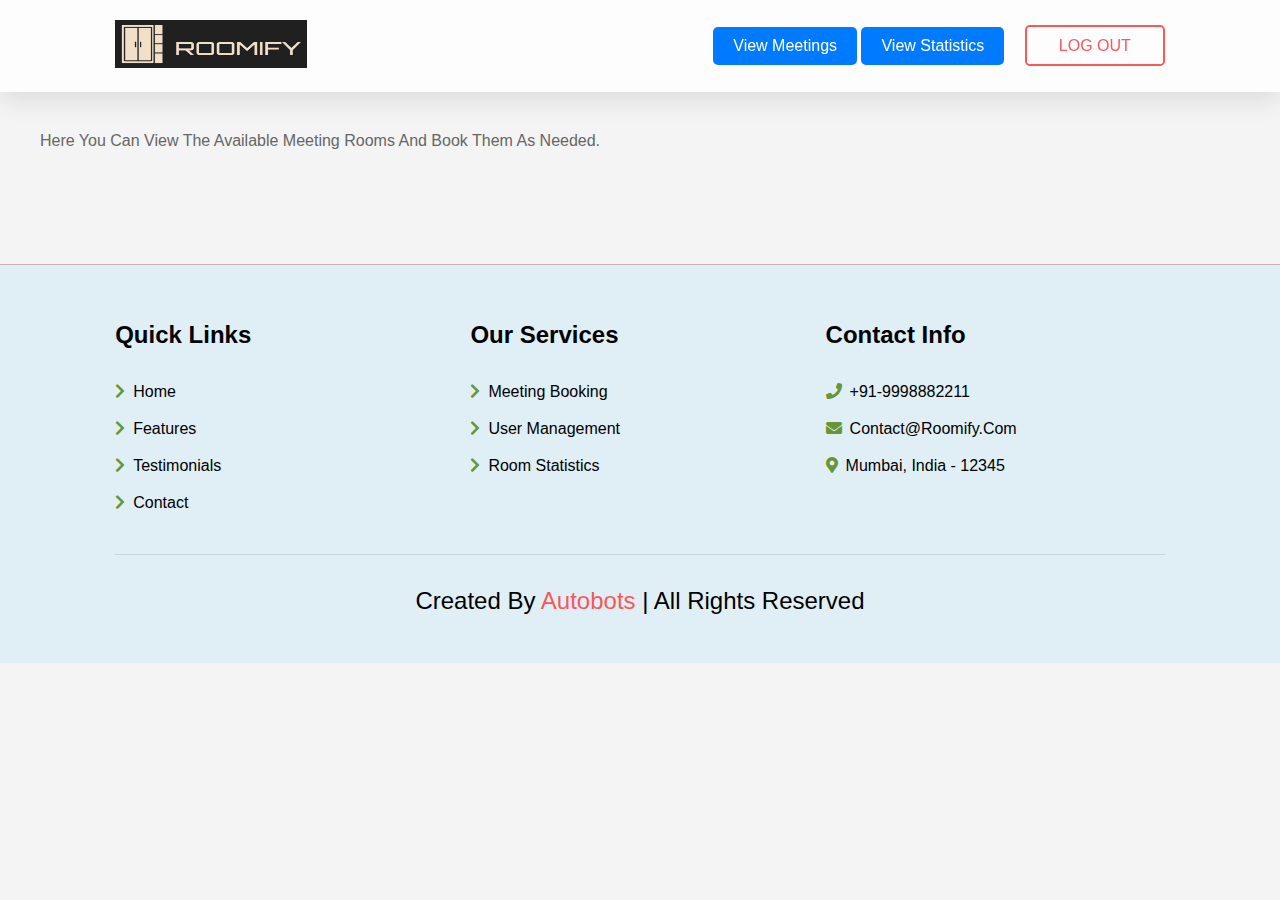
<file: application/FrontEnd/ManagerPage/index.html>
<!DOCTYPE html>
<html lang="en">

<head>
    <meta charset="UTF-8">
    <meta name="viewport" content="width=device-width, initial-scale=1.0">
    <title>Manager Dashboard</title>
    <link rel="stylesheet" href="styles.css">
    <link rel="stylesheet" href="https://cdnjs.cloudflare.com/ajax/libs/font-awesome/5.15.4/css/all.min.css">
</head>

<body>
    <header class="header">
        <div class="logo" onclick="goToHome()">
            <img src="/application//FrontEnd/Logo.png" alt="logo-bookmark">
        </div>

        <nav class="navbar">
            <button id="view-meetings-btn">View Meetings</button>
            <button id="view-stats-btn">View Statistics</button>
            <a href="#" class="btn" onclick="logoutHandler()">Log out</a>
        </nav>
        <div class="fas fa-bars" id="menu-btn"></div>
    </header>
    <div class="container">
        <h1 class="name"></h1>
        <p>Here you can view the available meeting rooms and book them as needed.</p>
        <!-- <div class="manager-header">
            <button id="view-meetings-btn">View Meetings</button>
        </div> -->
        <div id="roomsContainer" class="rooms-grid"></div>
    </div>

    <!-- footer section starts  -->

    <section class="footer" id="footer">
        <div class="box-container">
            <div class="box">
                <h3>quick links</h3>
                <a href="#"><i class="fas fa-chevron-right"></i>home</a>
                <a href="#"><i class="fas fa-chevron-right"></i>features</a>
                <a href="#"><i class="fas fa-chevron-right"></i>Testimonials</a>
                <a href="#"><i class="fas fa-chevron-right"></i>contact</a>
            </div>


            <div class="box">
                <h3>our services</h3>
                <a href="#"><i class="fas fa-chevron-right"></i>Meeting Booking</a>
                <a href="#"><i class="fas fa-chevron-right"></i>User Management</a>
                <a href="#"><i class="fas fa-chevron-right"></i>Room Statistics</a>
            </div>

            <div class="box">
                <h3>contact info</h3>
                <a href="#"><i class="fas fa-phone"></i>+91-9998882211</a>
                <a href="#"><i class="fas fa-envelope"></i>contact@roomify.com</a>
                <a href="#"><i class="fas fa-map-marker-alt"></i>Mumbai, india - 12345</a>
            </div>

            <!-- <div class="box">
                <h3>follow us</h3>
                <a href="#"><i class="fab fa-facebook-f"></i>facebook</a>
                <a href="#"><i class="fab fa-twitter"></i>facebook</a>
                <a href="#"><i class="fab fa-instagram"></i>instagram</a>
                <a href="#"><i class="fab fa-linkedin"></i>linkedin</a>
                <a href="#"><i class="fab fa-pinterest"></i>pinterest</a>
            </div> -->
        </div>


        <div class="credit">created by
            <span>Autobots</span>
                |
                all rights reserved</a>
        </div>
    </section>

    <!-- footer section ends -->
    <script src="script.js"></script>
</body>

</html>
</file>
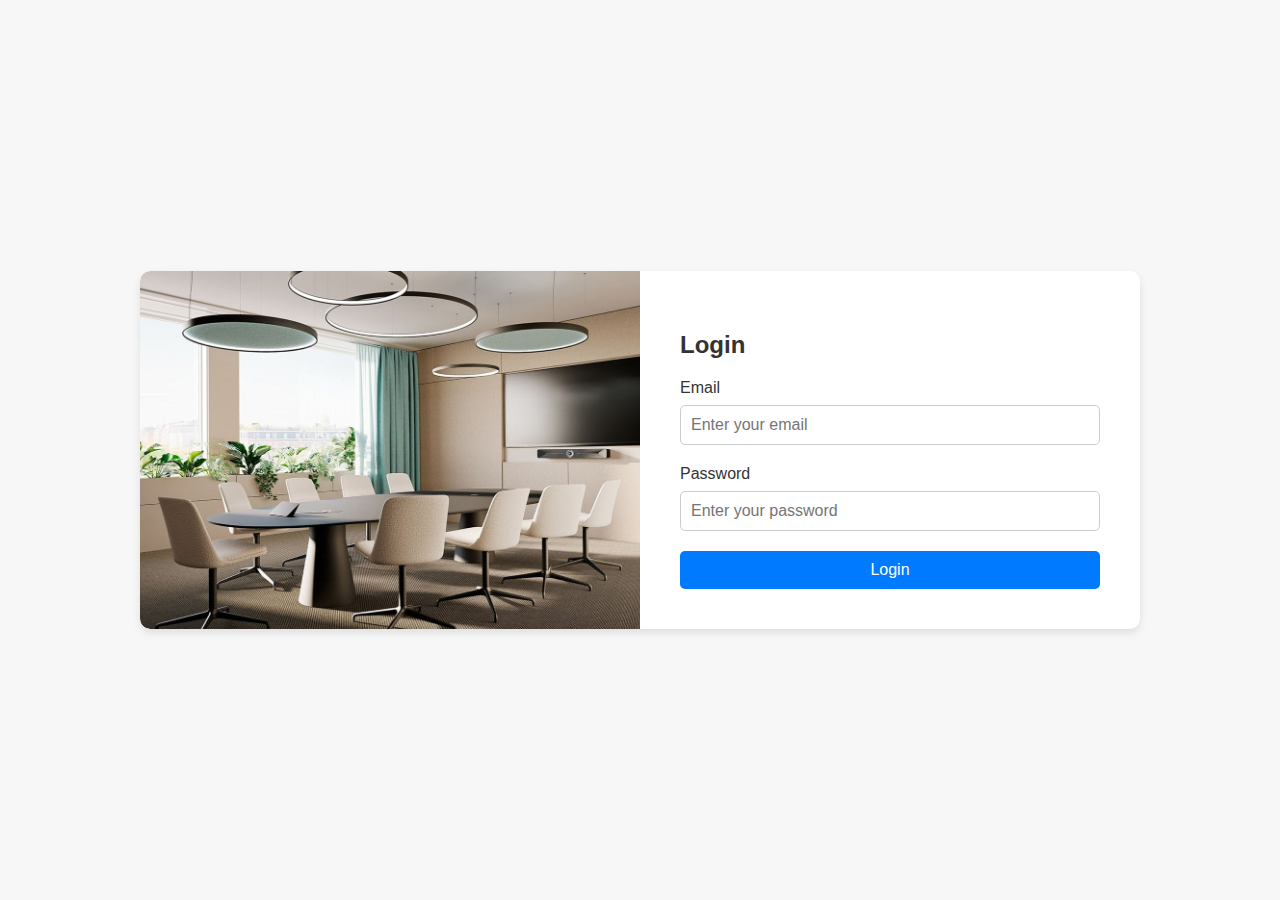
<file: application/FrontEnd/Loginpage/login.html>
<!DOCTYPE html>
<html lang="en">

<head>
    <meta charset="UTF-8">
    <meta name="viewport" content="width=device-width, initial-scale=1.0">
    <link rel="stylesheet" href="css/style.css">
    <title>Login | Meeting Room</title>
    <script>const loggedInUser = JSON.parse(localStorage.getItem("loggedInUser"));
        if (loggedInUser) {
            const role = loggedInUser.role;
            if (role === "ADMIN") {
                window.location.href = "/application/FrontEnd/AdminPage/admin.html";
            } else if (role === "MANAGER") {
                window.location.href = "/application/FrontEnd/ManagerPage/index.html";
            } else {
                window.location.href = "/application/FrontEnd/MemberPage/member.html";
            }
        }</script>
</head>

<body>

    <div class="login-container">
        <div class="login-box">
            <div class="login-image">
                <!-- Add your image source here -->
                <img src="image.jpg" alt="Login Image">
            </div>
            <div class="login-form">
                <h2>Login</h2>
                <form id="loginForm">
                    <div class="form-group">
                        <label for="email">Email</label>
                        <input type="email" id="email" placeholder="Enter your email" required>
                    </div>
                    <div class="form-group">
                        <label for="password">Password</label>
                        <input type="password" id="password" placeholder="Enter your password" required>
                    </div>
                    <button type="submit">Login</button>
                </form>
            </div>
        </div>
    </div>
    <script src="login.js"></script>

</body>

</html>
</file>
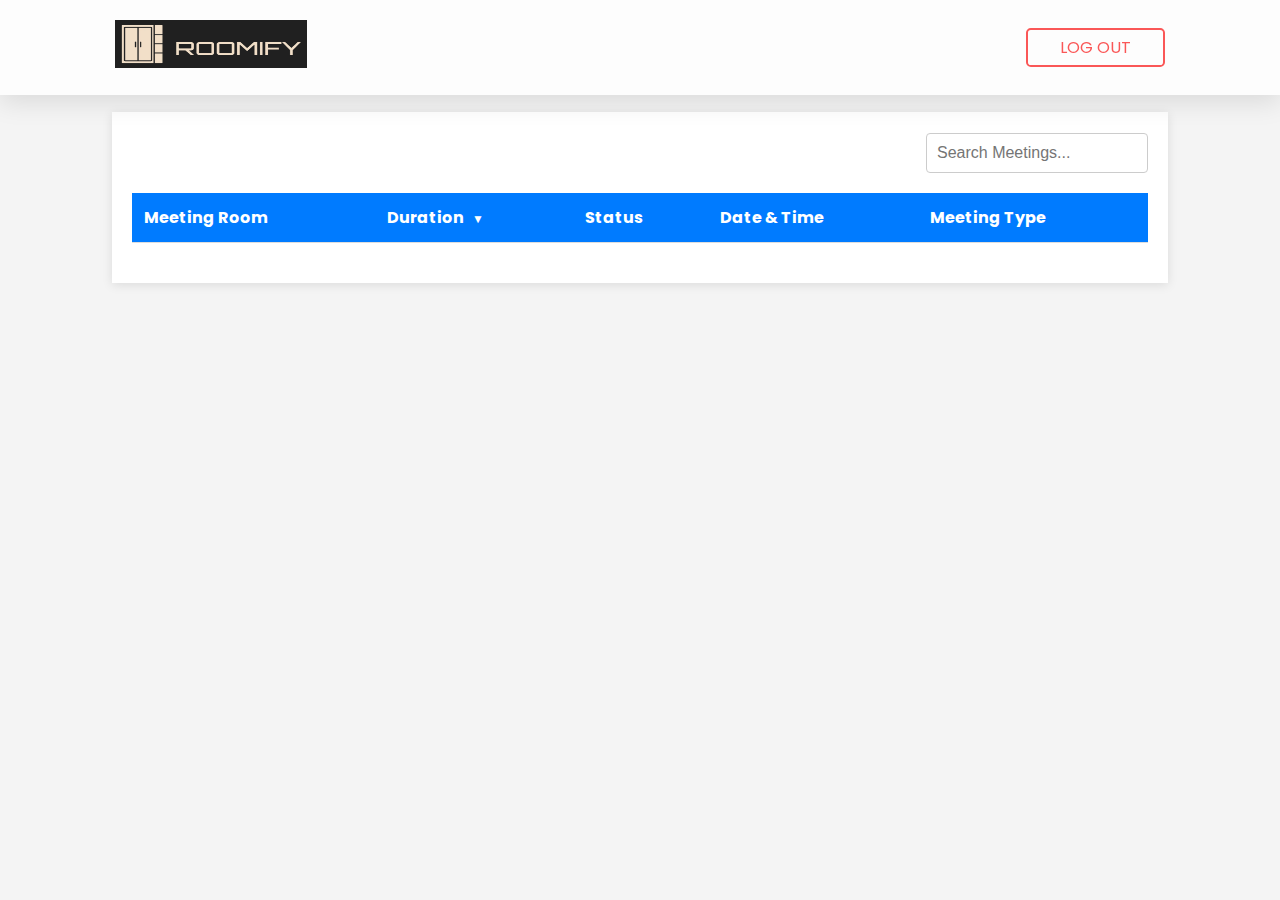
<file: application/FrontEnd/MemberPage/member.html>
<!DOCTYPE html>
<html lang="en">

<!-- filter the meetings for managers and also allow filtering based on fields. -->

<head>
    <meta charset="UTF-8">
    <meta name="viewport" content="width=device-width, initial-scale=1.0">
    <title>Meetings</title>
    <link rel="stylesheet" href="member.css">
    <link rel="stylesheet" href="https://cdnjs.cloudflare.com/ajax/libs/font-awesome/5.15.4/css/all.min.css">
</head>

<body>
    <header class="header">
        <div class="logo" onclick="goToHome()">
            <img src="/application//FrontEnd/Logo.png" alt="logo-bookmark">
        </div>

        <nav class="navbar">
            <!-- <button id="view-meetings-btn">Dashboard</button> -->
            <a href="#" class="btn" onclick="logoutHandler()">Log out</a>
        </nav>
        <div class="fas fa-bars" id="menu-btn"></div>
    </header>
    <div class="container">
        <!-- Back to Manager Page Button -->
        <!-- <button id="backToManager" class="back-button">Back to Manager Page</button> -->
        <div class="meetings-header">
            <h1 class="memberName"></h1>
            <input type="text" id="searchBar" placeholder="Search meetings...">
        </div>
        <table id="meetings-table">
            <thead>
                <tr>
                    <th>Meeting Room</th>
                    <!-- <th>Duration</th> -->
                    <th id="durationHeader">Duration <span id="sortIcon">▼</span></th>
                    <th>Status</th>
                    <th>Date & Time</th>
                    <th>Meeting Type</th>
                </tr>
            </thead>
            <tbody class="tablebody">
                <!-- Rows will be dynamically populated here -->
            </tbody>
        </table>
    </div>

    <!-- Modal Structure -->
    <div id="meeting-modal" class="modal">
        <div class="modal-content">
            <span class="close-btn">&times;</span>
            <h2>Meeting Details</h2>
            <div id="modal-body">
                <!-- Meeting details will be populated here -->
            </div>
        </div>
    </div>

    <script src="member.js"></script>
</body>

</html>
</file>
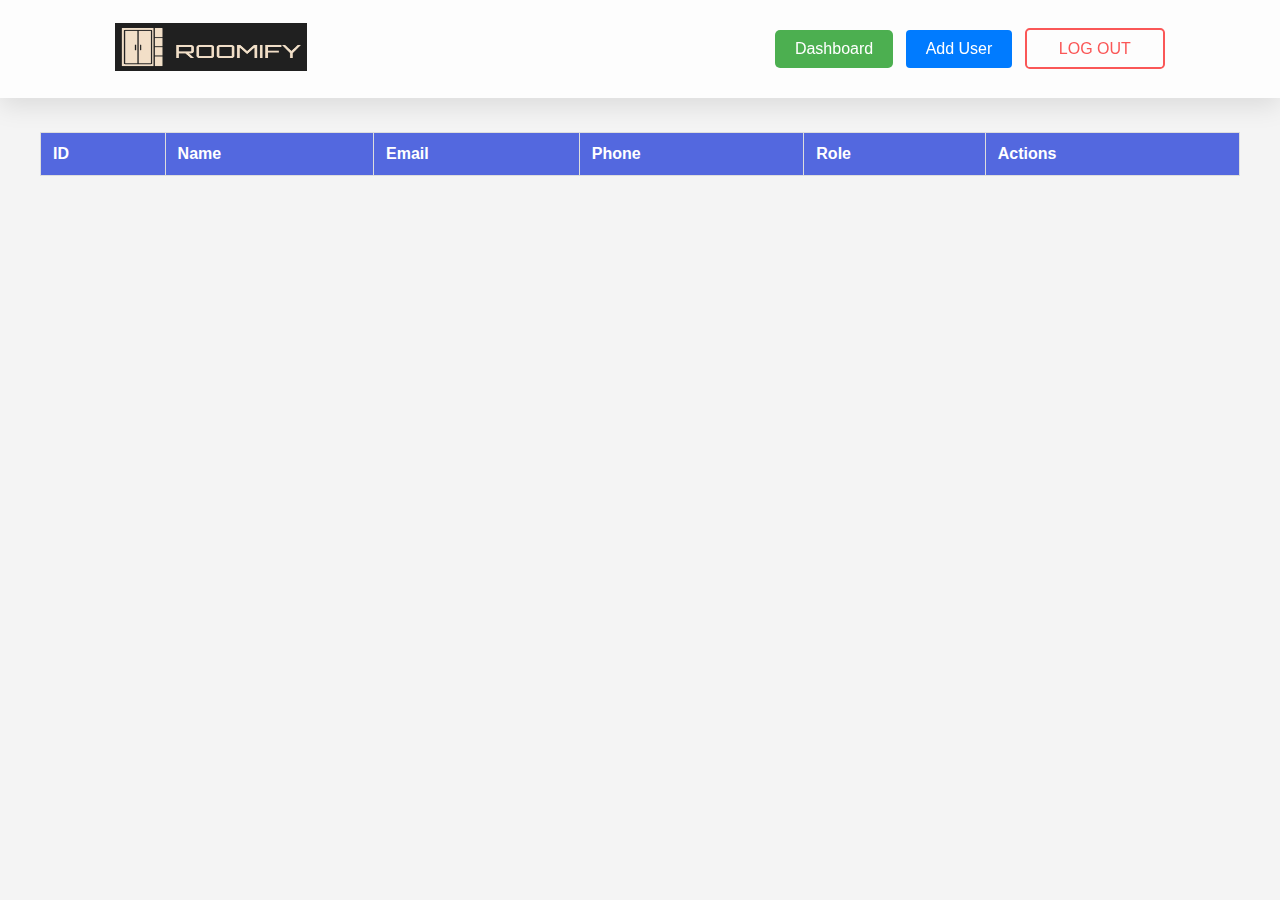
<file: application/FrontEnd/AdminPage/ManageUsers/manageusers.html>
<!DOCTYPE html>
<html lang="en">

<head>
    <meta charset="UTF-8">
    <meta name="viewport" content="width=device-width, initial-scale=1.0">
    <title>Manage Users</title>
    <link rel="stylesheet" href="https://cdnjs.cloudflare.com/ajax/libs/font-awesome/5.15.4/css/all.min.css">
    <link rel="stylesheet" href="manage-users.css">
</head>

<body>
    <header class="header">
        <div class="logo" onclick="goToHome()">
            <img src="/application//FrontEnd/Logo.png" alt="logo-bookmark">
        </div>

        <nav class="navbar">
            <button id="dashboard-btn" class="dashboardButton">Dashboard</button>
            <button id="addUserBtn">Add User</button>
            <a href="#" class="btn" onclick="logoutHandler()">Log out</a>
        </nav>
        <div class="fas fa-bars" id="menu-btn"></div>
    </header>
    <!-- <header>
        <h1>Manage Users</h1>
        <button id="addUserBtn">Add User</button>
    </header> -->
    <div class="container">
        <table id="usersTable">
            <thead>
                <tr>
                    <th>ID</th>
                    <th>Name</th>
                    <th>Email</th>
                    <th>Phone</th>
                    <th>Role</th>
                    <th>Actions</th>
                </tr>
            </thead>
            <tbody>
                <!-- User rows will be populated here -->
            </tbody>
        </table>
    </div>

    <!-- User Modal -->
    <div id="userModal" class="modal">
        <div class="modal-content">
            <span class="close">&times;</span>
            <h2 id="modalTitle">Add User</h2>
            <form id="userForm">
                <label for="id">ID:</label>
                <input type="number" id="id" name="id" required>

                <label for="name">Name:</label>
                <input type="text" id="name" name="name" required>

                <label for="email">Email:</label>
                <input type="email" id="email" name="email" required>

                <label for="phone">Phone:</label>
                <input type="text" id="phone" name="phone" required>

                <label for="password">Password:</label>
                <input type="text" id="password" name="password" required>

                <label>Role:</label>
                <div class="roleWrapper">
                    <div class="optionWrapper"><input type="radio" id="manager" name="role" value="MANAGER">
                        <label for="manager">Manager</label>
                    </div>
                    <div class="optionWrapper"><input type="radio" id="member" name="role" value="MEMBER">
                        <label for="member">Member</label>
                    </div>
                </div>



                <button type="submit" id="saveUserBtn">Save</button>
            </form>
        </div>
    </div>

    <script src="manage-users.js"></script>
</body>

</html>
</file>
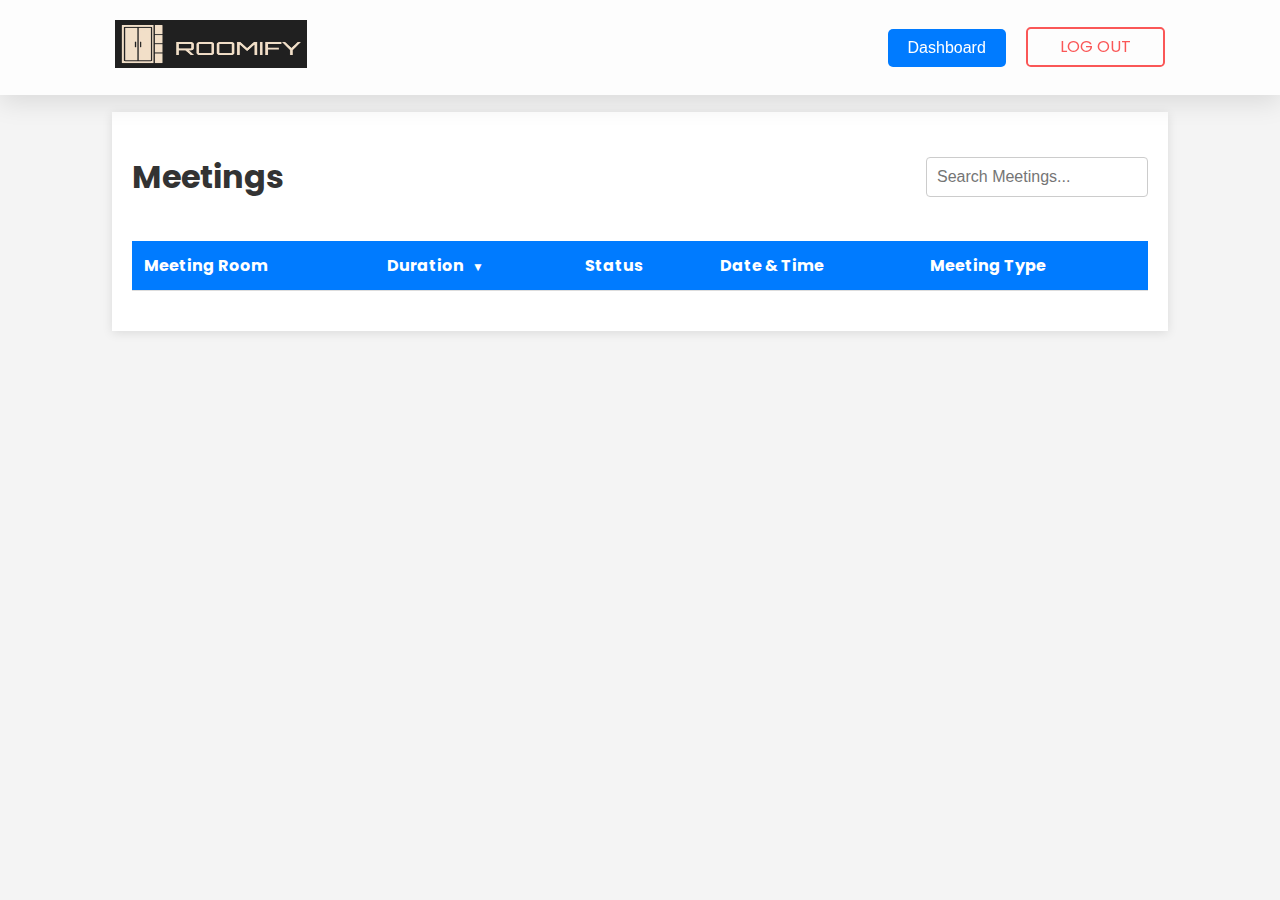
<file: application/FrontEnd/ManagerPage/Meetings/meetings.html>
<!DOCTYPE html>
<html lang="en">

<!-- filter the meetings for managers and also allow filtering based on fields. -->

<head>
    <meta charset="UTF-8">
    <meta name="viewport" content="width=device-width, initial-scale=1.0">
    <title>Meetings</title>
    <link rel="stylesheet" href="meetings.css">
    <link rel="stylesheet" href="https://cdnjs.cloudflare.com/ajax/libs/font-awesome/5.15.4/css/all.min.css">
</head>

<body>
    <header class="header">
        <div class="logo" onclick="goToHome()">
            <img src="/application//FrontEnd/Logo.png" alt="logo-bookmark">
        </div>

        <nav class="navbar">
            <button id="view-meetings-btn">Dashboard</button>
            <a href="#" class="btn" onclick="logoutHandler()">Log out</a>
        </nav>
        <div class="fas fa-bars" id="menu-btn"></div>
    </header>
    <div class="container">
        <!-- Back to Manager Page Button -->
        <!-- <button id="backToManager" class="back-button">Back to Manager Page</button> -->
        <div class="meetings-header">
            <h1>Meetings</h1>
            <input type="text" id="searchBar" placeholder="Search meetings...">
        </div>
        <table id="meetings-table">
            <thead>
                <tr>
                    <th>Meeting Room</th>
                    <!-- <th>Duration</th> -->
                    <th id="durationHeader">Duration <span id="sortIcon">▼</span></th>
                    <th>Status</th>
                    <th>Date & Time</th>
                    <th>Meeting Type</th>
                </tr>
            </thead>
            <tbody class="tablebody">
                <!-- Rows will be dynamically populated here -->
            </tbody>
        </table>
    </div>

    <!-- Modal Structure -->
    <div id="meeting-modal" class="modal">
        <div class="modal-content">
            <span class="close-btn">&times;</span>
            <h2>Meeting Details</h2>
            <div id="modal-body">
                <!-- Meeting details will be populated here -->
            </div>
        </div>
    </div>

    <script src="meetings.js"></script>
</body>

</html>
</file>
<file: application/FrontEnd/ManagerPage/styles.css>
body,
html {
  margin: 0;
  padding: 0;
  box-sizing: border-box;
  font-family: Arial, sans-serif;
  background-color: #f4f4f4;
  transition: 0.2s ease-in-out !important;
  scroll-behavior: smooth;
  text-decoration: none !important;
}

* {
  text-transform: capitalize;
  transition: 0.2s ease-in-out !important;
  text-decoration: none;
}

section {
  padding: 2rem 9%;
}

:root {
  --Soft-Blue: hsl(231, 69%, 60%);
  --Soft-Red: hsl(0, 94%, 66%);
  --green: hsl(89, 47%, 40%);
  --Grayish-Blue: hsl(229, 8%, 60%);
  --Very-Dark-Blue: hsl(229, 31%, 21%);
  --box-shadow: 0.5rem 0.5rem 0 hsl(231, 69%, 60%);
  --box-shadow-booked: 0.5rem 0.5rem hsl(89, 47%, 40%);
  --text-shadow: 0.4rem 0.4rem 0 rgba(0, 0, 0, 0.2);
  --border: 0.2rem solid var(--green);
}

::selection {
  background-color: var(--Soft-Red);
  color: #fff;
}

::-webkit-scrollbar {
  width: 12px;
  background-color: var(--Grayish-Blue);
}

::-webkit-scrollbar-thumb {
  background-color: var(--Soft-Blue);
}

/* navbar sections starts */
.header {
  padding: 1.25rem 9%;
  display: flex;
  justify-content: space-between;
  align-items: center;
  position: fixed;
  top: 0;
  right: 0%;
  left: 0;
  z-index: 10000;
  background-color: rgba(255, 255, 255, 0.8);
  box-shadow: 0rem 0.5rem 1.5rem rgba(0, 0, 0, 0.1);
}

.header .logo {
  cursor: pointer;
}

.header .logo img {
  width: 12rem !important;
  height: 3rem !important;
}

.header .navbar a {
  margin-left: 1rem;
  text-transform: uppercase;
  transition: 0.2s ease-in-out !important;
}

.header .navbar a:hover {
  color: var(--Soft-Red);
}

.header .navbar .btn {
  padding: 0.6rem 2rem;
  color: var(--Soft-Red);
  border-radius: 0.3rem;
  border: 2px solid var(--Soft-Red) !important;
}

.header .navbar .btn:hover {
  background-color: var(--Soft-Red) !important;
  color: #fff;
  background-color: transparent;
}

#menu-btn {
  padding: 1rem 1rem;
  background-color: #eee;
  color: var(--Soft-Blue);
  border-radius: 0.5rem;
  cursor: pointer;
  display: none;
}

/* Media Queries */

@media (max-width: 991px) {
  .header {
    padding: 1rem;
  }
}

@media (max-width: 768px) {
  #menu-btn {
    display: initial;
  }

  .header .navbar {
    position: absolute;
    top: 115%;
    right: 2rem;
    box-shadow: var(--box-shadow);
    /* width: 33rem; */
    border-radius: 0.5rem;
    border: 2px solid var(--Soft-Blue);
    background-color: #fff;
    transform: scale(0);
    transform-origin: top right;
  }

  .header .navbar.active {
    display: flex;
    flex-direction: column;
    padding: 1rem;
    transform: scale(1);
  }

  .header .navbar a {
    margin-top: 0.5rem;
    text-align: center;
    display: block;
    margin-left: 0;
  }
}

/* navbar sections ends */

.container {
  max-width: 1200px;
  margin: 0 auto;
  padding: 20px;
  padding-top: 7rem;
}

h1 {
  text-align: left;
  margin-bottom: 20px;
  font-size: 28px;
  color: #333;
}

p {
  text-align: left;
  margin-bottom: 30px;
  color: #666;
}

.rooms-grid {
  display: grid;
  grid-template-columns: repeat(auto-fill, minmax(300px, 1fr));
  gap: 3rem;
  padding-top: 2rem;
  padding-bottom: 2rem;
}

.room-card {
  position: relative;
  background-color: #ffffff;
  border: 2px solid var(--Soft-Blue);
  box-shadow: var(--box-shadow);
  border-radius: 0.5rem;
  overflow: hidden;
  transition: 0.2s ease-in-out;
}

.room-card:hover {
  border: 2px solid var(--Soft-Blue);
  box-shadow: none;
}

.booked {
  border: 2px solid var(--green) !important;
  box-shadow: var(--box-shadow-booked);
}

.room-card img {
  width: 100%;
  height: 200px;
  object-fit: cover;
}

.room-details {
  padding: 20px;
  height: 100%;
}

.room-title {
  font-size: 20px;
  margin-bottom: 10px;
  color: #333;
}

.room-info {
  font-size: 16px;
  color: #555;
}

.amenities-list {
  margin-bottom: 10px;
  color: #777;
}

.book-room-btn {
  display: block;
  padding: 10px 15px;
  background-color: #28a745;
  color: #fff;
  border: none;
  border-radius: 5px;
  cursor: pointer;
  text-align: center;
  text-decoration: none;
}

.book-room-btn:hover {
  background-color: #218838;
}

.status {
  position: absolute;
  top: 10px;
  left: 10px;
  background-color: rgba(0, 0, 0, 0.7);
  color: #fff;
  padding: 5px 10px;
  border-radius: 5px;
  font-size: 14px;
}

.timer {
  position: absolute;
  top: 10px;
  right: 10px;
  background-color: rgba(255, 69, 0, 0.8);
  color: #fff;
  padding: 5px 10px;
  border-radius: 5px;
  font-size: 14px;
  display: none; /* Initially hidden */
}

.room-card.booked .timer {
  display: block; /* Show only if the room is booked */
}

.manager-header {
  display: flex;
  justify-content: flex-end;
  padding: 10px 20px;
  background-color: #f0f0f0;
}

#view-meetings-btn {
  padding: 10px 20px;
  font-size: 16px;
  background-color: #007bff;
  color: #fff;
  border: none;
  border-radius: 5px;
  cursor: pointer;
}
#view-stats-btn {
  padding: 10px 20px;
  font-size: 16px;
  background-color: #007bff;
  color: #fff;
  border: none;
  border-radius: 5px;
  cursor: pointer;
}

#view-meetings-btn:hover {
  background-color: #0056b3;
}
#view-stats-btn:hover {
  background-color: #0056b3;
}

/* footer section starts */

.footer {
  border-top: 1px solid rgb(202, 176, 176);
  background-color: rgb(224, 239, 246);
}
.footer .box-container {
  display: grid;
  grid-template-columns: repeat(auto-fit, minmax(10rem, 1fr));
  gap: 1rem;
}

.footer .box-container .box h3 {
  font-size: 1.5rem;
  color: var(--black);
  /* padding: 1rem 0; */
}

.footer .box-container .box a {
  display: block;
  /* font-size: 1.5rem; */
  color: var(--light-color);
  padding: 0.6rem 0;
}

.footer .box-container .box a i {
  padding-right: 0.5rem;
  color: var(--green);
}

.footer .box-container .box a:hover i {
  padding-right: 1rem;
}

.footer .credit {
  padding: 1rem;
  padding-top: 2rem;
  margin-top: 2rem;
  text-align: center;
  font-size: 1.5rem;
  color: #000;
  border-top: 0.1rem solid rgba(0, 0, 0, 0.1);
}

.footer .credit span {
  color: var(--Soft-Red);
  cursor: pointer;
}

/* footer section ends */
</file>
<file: application/FrontEnd/Loginpage/css/style.css>
/* Import Poppins font */
@import url("https://fonts.googleapis.com/css2?family=Poppins:wght@400;600&display=swap");

/* * {
  margin: 0;
  padding: 0;
  box-sizing: border-box;
  font-family: Georgia, "Times New Roman", Times, serif;
  color: #000000;
}


:root {
  --primary-color: #c6c3c3;
  --second-color: #ffffff;
  --black-color: #000000;
}

body {
  display: flex;
  height: 100vh;
  margin: 0;
}

.container {
  display: flex;
  width: 100%;
  height: 100%;
}

.image-side {
  flex: 1;
  background-color: #f4f4f4;
  display: flex;
  justify-content: center;
  align-items: center;
}

.image-side img {
  width: 100%;
  height: 100%;
  object-fit: cover;
}

.login-side {
  flex: 1;
  display: flex;
  justify-content: center;
  align-items: center;
  background: rgba(0, 0, 0, 0.2);
}

.loginbox {
  font-size: larger;
  text-align: center;
  position: relative;
  width: 400px;
  color: var(--second-color);
  backdrop-filter: blur(25px);
  border: 2px solid var(--primary-color);
  border-radius: 15px;
  padding: 2em;
  box-shadow: 0px 0px 10px 2px rgba(0, 0, 0, 0.2);
}

.input_box {
  position: relative;
  margin-bottom: 1em;
}

.input-field {
  width: 100%;
  padding: 0.5em 0.75em;
  border: #f5f5f5;
  border-radius: 5px;
  box-sizing: border-box;
}

.label {
  position: absolute;
  top: auto;
  left: 0;
  padding: 0.5em;
  pointer-events: none;
  transition: 0.2s ease;
}

.input-field:focus + .label,
.input-field:not(:placeholder-shown) + .label {
  top: -1em;
  left: 0.5em;
  font-size: 0.75em;
  color: var(--primary-color);
}

.input-submit {
  width: 100%;
  padding: 0.5em;
  border: none;
  border-radius: 3px;
  background-color: var(--primary-color);
  color: var(--second-color);
  cursor: pointer;
}

.input-submit:hover {
  background-color: #b3b1b1;
}

.additional-options {
  margin-top: 1em;
  text-align: center;
}

.remember-me {
  margin-bottom: 0.5em;
}

.forgot {
  margin-bottom: 1em;
}

a {
  text-decoration: none;
  color: var(--second-color);
}

a:hover {
  text-decoration: underline;
} */

body,
html {
  height: 100%;
  width: 100%;
  margin: 0;
  font-family: Arial, sans-serif;
  display: flex;
  align-items: center;
  justify-content: center;
  background-color: #f7f7f7;
}

.login-container {
  width: 100%;
  height: 100%;
  display: flex;
  align-items: center;
  justify-content: center;
  background: url("https://miro.medium.com/v2/resize:fit:1400/1*UpBAIn4B6zD8AV9ztqAVxg.jpeg");
  background-repeat: no-repeat;
  background-size: cover;
  background-position: left;
}

.login-box {
  display: flex;
  flex-wrap: wrap;
  width: 80%;
  max-width: 1000px;
  background-color: #fff;
  border-radius: 10px;
  box-shadow: 0 4px 8px rgba(0, 0, 0, 0.1);
  overflow: hidden;
}

.login-image {
  width: 50%;
}

.login-image img {
  width: 100%;
  height: 100%;
  object-fit: cover;
  border-radius: 10px 0 0 10px;
}

.login-form {
  padding: 40px;
  flex: 1;
}

.login-form h2 {
  margin-bottom: 20px;
  font-size: 24px;
  color: #333;
}

.form-group {
  margin-bottom: 20px;
  display: flex;
  flex-wrap: wrap;
}

.form-group label {
  display: block;
  margin-bottom: 8px;
  font-size: 16px;
  color: #333;
}

.form-group input {
  outline: none;
  width: 100%;
  padding: 10px;
  font-size: 16px;
  border: 1px solid #ccc;
  border-radius: 5px;
}

button[type="submit"] {
  width: 100%;
  padding: 10px;
  font-size: 16px;
  color: #fff;
  background-color: #007bff;
  border: none;
  border-radius: 5px;
  cursor: pointer;
  transition: 0.3s ease-in-out;
}

button[type="submit"]:hover {
  background-color: #0056b3;
}

@media (max-width: 768px) {
  .login-image {
    display: none;
  }

  .login-form {
    width: 100%;
    padding: 20px;
  }

  /* .login-container {} */
}
</file>
<file: application/FrontEnd/MemberPage/member.css>
@import url("https://fonts.googleapis.com/css2?family=Poppins:wght@100;200;300;400;600;700&display=swap");
body {
  font-family: "Poppins", sans-serif;
  margin: 0;
  padding: 0;
  background-color: #f4f4f4;
  transition: 0.2s ease-in-out !important;
  scroll-behavior: smooth;
  text-decoration: none !important;
}

* {
  text-transform: capitalize;
  transition: 0.2s ease-in-out !important;
  text-decoration: none;
}

:root {
  --Soft-Blue: hsl(231, 69%, 60%);
  --Soft-Red: hsl(0, 94%, 66%);
  --green: hsl(89, 47%, 40%);
  --Grayish-Blue: hsl(229, 8%, 60%);
  --Very-Dark-Blue: hsl(229, 31%, 21%);
  --box-shadow: 0.5rem 0.5rem 0 hsl(231, 69%, 60%);
  --box-shadow-booked: 0.5rem 0.5rem hsl(89, 47%, 40%);
  --text-shadow: 0.4rem 0.4rem 0 rgba(0, 0, 0, 0.2);
  --border: 0.2rem solid var(--green);
}

::selection {
  background-color: var(--Soft-Red);
  color: #fff;
}

::-webkit-scrollbar {
  width: 12px;
  background-color: var(--Grayish-Blue);
}

::-webkit-scrollbar-thumb {
  background-color: var(--Soft-Blue);
}

/* navbar sections starts */
.header {
  padding: 1.25rem 9%;
  display: flex;
  justify-content: space-between;
  align-items: center;
  position: fixed;
  top: 0;
  right: 0%;
  left: 0;
  z-index: 10000;
  background-color: rgba(255, 255, 255, 0.8);
  box-shadow: 0rem 0.5rem 1.5rem rgba(0, 0, 0, 0.1);
}

.header .logo {
  cursor: pointer;
}

.header .logo img {
  width: 12rem !important;
  height: 3rem !important;
}

.header .navbar a {
  margin-left: 1rem;
  text-transform: uppercase;
  transition: 0.2s ease-in-out !important;
}

.header .navbar a:hover {
  color: var(--Soft-Red);
}

.header .navbar .btn {
  padding: 0.4rem 2rem;
  color: var(--Soft-Red);
  border-radius: 0.3rem;
  border: 2px solid var(--Soft-Red) !important;
}

.header .navbar .btn:hover {
  background-color: var(--Soft-Red) !important;
  color: #fff;
  background-color: transparent;
}

#menu-btn {
  padding: 1rem 1rem;
  background-color: #eee;
  color: var(--Soft-Blue);
  border-radius: 0.5rem;
  cursor: pointer;
  display: none;
}

/* Media Queries */

@media (max-width: 991px) {
  .header {
    padding: 1rem;
  }
}

@media (max-width: 768px) {
  #menu-btn {
    display: initial;
  }

  .header .navbar {
    position: absolute;
    top: 115%;
    right: 2rem;
    box-shadow: var(--box-shadow);
    /* width: 33rem; */
    border-radius: 0.5rem;
    border: 2px solid var(--Soft-Blue);
    background-color: #fff;
    transform: scale(0);
    transform-origin: top right;
  }

  .header .navbar.active {
    display: flex;
    flex-direction: column;
    padding: 1rem;
    transform: scale(1);
  }

  .header .navbar a {
    margin-top: 0.5rem;
    margin-left: 0;
    text-align: center;
    display: block;
  }
}

/* navbar sections ends */

.container {
  margin: 20px 7rem;
  padding: 20px;
  margin-top: 7rem;
  background-color: #fff;
  box-shadow: 0 2px 10px rgba(0, 0, 0, 0.1);
  border-radius: 2p;
}

@media (max-width: 991px) {
  .container {
    margin: 20px;
    margin-top: 7rem;
  }
}

/* Additional styles for table and other content */

h1 {
  text-align: center;
  margin-bottom: 20px;
  color: #333;
}

table {
  width: 100%;
  border-collapse: collapse;
  margin-bottom: 20px;
}

th,
td {
  padding: 12px;
  text-align: left;
  border-bottom: 1px solid #ddd;
}

th {
  background-color: #007bff;
  color: white;
}

tr:hover {
  background-color: #f1f1f1;
  cursor: pointer;
}

.modal {
  display: none;
  position: fixed;
  z-index: 1;
  left: 0;
  top: 0;
  width: 100%;
  height: 100%;
  overflow: auto;
  background-color: rgba(0, 0, 0, 0.4);
  padding-top: 60px;
}

.modal-content {
  background-color: #fff;
  margin: 5% auto;
  padding: 20px;
  border: 1px solid #888;
  width: 80%;
  max-width: 600px;
  border-radius: 4px;
}

.modal-content h2 {
  font-weight: 600;
}

.modal-content strong {
  font-weight: 600;
}

.close-btn {
  color: #aaa;
  float: right;
  font-size: 28px;
}

.close-btn:hover,
.close-btn:focus {
  color: black;
  text-decoration: none;
  cursor: pointer;
}

#view-meetings-btn {
  padding: 10px 20px;
  font-size: 16px;
  background-color: #007bff;
  color: #fff;
  border: none;
  border-radius: 5px;
  cursor: pointer;
}

#view-meetings-btn:hover {
  background-color: #0056b3;
}

.meetings-header {
  display: flex;
  justify-content: space-between;
  align-items: center;
  margin-bottom: 20px;
}

#searchBar {
  padding: 10px;
  width: 200px;
  border: 1px solid #ccc;
  border-radius: 4px;
  outline: none;
  font-size: 16px;
}

#durationHeader {
  cursor: pointer;
}

#sortIcon {
  font-size: 12px;
  margin-left: 5px;
  cursor: pointer;
  transform: rotate(0deg);
  transition: transform 0.2s ease;
}
</file>
<file: application/FrontEnd/AdminPage/ManageUsers/manage-users.css>
@import url("https://fonts.googleapis.com/css2?family=Poppins:wght@100;200;300;400;600;700&display=swap");
body {
  font-family: Arial, sans-serif;
  margin: 0;
  padding: 0;
  background-color: #f4f4f4;
  transition: 0.2s ease-in-out !important;
  scroll-behavior: smooth;
  text-decoration: none !important;
}

* {
  transition: 0.2s ease-in-out !important;
  text-decoration: none;
}

:root {
  --Soft-Blue: hsl(231, 69%, 60%);
  --Soft-Red: hsl(0, 94%, 66%);
  --green: hsl(89, 47%, 40%);
  --Grayish-Blue: hsl(229, 8%, 60%);
  --Very-Dark-Blue: hsl(229, 31%, 21%);
  --box-shadow: 0.5rem 0.5rem 0 hsl(231, 69%, 60%);
  --box-shadow-booked: 0.5rem 0.5rem hsl(89, 47%, 40%);
  --text-shadow: 0.4rem 0.4rem 0 rgba(0, 0, 0, 0.2);
  --border: 0.2rem solid var(--green);
}

::selection {
  background-color: var(--Soft-Red);
  color: #fff;
}

::-webkit-scrollbar {
  width: 12px;
  background-color: var(--Grayish-Blue);
}

::-webkit-scrollbar-thumb {
  background-color: var(--Soft-Blue);
}

/* navbar sections starts */
.header {
  padding: 1.25rem 9%;
  display: flex;
  justify-content: space-between;
  align-items: center;
  position: fixed;
  top: 0;
  right: 0%;
  left: 0;
  z-index: 10;
  background-color: rgba(255, 255, 255, 0.8);
  box-shadow: 0rem 0.5rem 1.5rem rgba(0, 0, 0, 0.1);
}

.header .logo {
  cursor: pointer;
}

.header .logo img {
  width: 12rem !important;
  height: 3rem !important;
}

.header .navbar a {
  margin-left: 0.5rem;
  text-transform: uppercase;
  transition: 0.2s ease-in-out !important;
}

.header .navbar a:hover {
  color: var(--Soft-Red);
}

.header .navbar .btn {
  padding: 0.6rem 2rem;
  color: var(--Soft-Red);
  border-radius: 0.3rem;
  border: 2px solid var(--Soft-Red) !important;
}

.header .navbar .btn:hover {
  background-color: var(--Soft-Red) !important;
  color: #fff;
  background-color: transparent;
}

#menu-btn {
  padding: 1rem 1rem;
  background-color: #eee;
  color: var(--Soft-Blue);
  border-radius: 0.5rem;
  cursor: pointer;
  display: none;
}

#manage-users-btn {
  display: none;
  background-color: #4caf50;
  color: white;
  padding: 10px 20px;
  margin: 10px 0;
  border: none;
  cursor: pointer;
  text-align: center;
  font-size: 16px;
  border-radius: 5px;
}

#manage-users-btn.show {
  display: inline-block;
}

#manage-users-btn:hover {
  background-color: #45a049;
}

.button {
  background-color: #4caf50;
  color: white;
  padding: 10px 20px;
  margin: 10px 0;
  border: none;
  cursor: pointer;
  text-align: center;
  font-size: 16px;
  border-radius: 5px;
}

.button:hover {
  background-color: #45a049;
}

/* Media Queries */

@media (max-width: 991px) {
  .header {
    padding: 1rem;
  }
}

@media (max-width: 768px) {
  #menu-btn {
    display: initial;
  }

  .header .navbar {
    position: absolute;
    top: 115%;
    right: 2rem;
    box-shadow: var(--box-shadow);
    /* width: 33rem; */
    border-radius: 0.5rem;
    border: 2px solid var(--Soft-Blue);
    background-color: #fff;
    transform: scale(0);
    transform-origin: top right;
  }

  .header .navbar.active {
    display: flex;
    flex-direction: column;
    padding: 1rem;
    transform: scale(1);
  }

  .header .navbar a {
    margin-top: 0.5rem;
    margin-left: 0;
    text-align: center;
    display: block;
  }
  #dashboard-btn {
    margin-right: 0 !important;
  }
}

/* navbar sections ends */

.container {
  max-width: 1200px;
  margin: auto;
  padding: 20px;
  padding-top: 7rem;
}

table {
  width: 100%;
  border-collapse: collapse;
  margin: 20px 0;
  background-color: white;
}

table,
th,
td {
  border: 1px solid #ddd;
}

th,
td {
  padding: 12px;
  text-align: left;
}

th {
  background-color: var(--Soft-Blue);
  color: white;
}

td .edit-btn,
td .delete-btn {
  cursor: pointer;
  margin: 0 5px;
  font-size: 18px;
}

.modal {
  position: fixed;
  top: 0;
  left: 0;
  width: 100%;
  height: 100%;
  background: rgba(0, 0, 0, 0.5);
  opacity: 0;
  visibility: hidden;
  transition: opacity 0.3s ease, visibility 0.3s ease;
  z-index: 15;
}

.roleWrapper {
  display: flex;
  margin-bottom: 1rem;
}
.optionWrapper {
  width: 50%;
}

.modal-content {
  position: fixed;
  top: 50%;
  left: 50%;
  transform: translate(-50%, -50%);
  background: white;
  border-radius: 8px;
  padding: 20px;
  max-width: 500px;
  width: 100%;
  opacity: 0;
  visibility: hidden;
  z-index: 50;
  transition: opacity 0.3s ease, visibility 0.3s ease;
}

.modal.show,
.modal-content.show {
  opacity: 1;
  visibility: visible;
}

.close {
  position: absolute;
  top: 10px;
  right: 10px;
  background: transparent;
  border: none;
  font-size: 18px;
  cursor: pointer;
}

.close:hover,
.close:focus {
  color: black;
  text-decoration: none;
  cursor: pointer;
}

form {
  display: flex;
  flex-direction: column;
}

label {
  margin: 10px 0 5px;
}

input[type="text"],
input[type="email"],
input[type="number"] {
  padding: 8px;
  border: 1px solid #ddd;
  border-radius: 4px;
  margin-bottom: 10px;
}

button {
  padding: 10px 20px;
  font-size: 16px;
  cursor: pointer;
  background-color: #007bff;
  color: #fff;
  border: none;
  border-radius: 4px;
}

button:hover {
  background-color: #0056b3;
}

#dashboard-btn {
  display: inline-block;
  background-color: #4caf50;
  color: white;
  padding: 10px 20px;
  margin: 10px 0;
  border: none;
  cursor: pointer;
  text-align: center;
  font-size: 16px;
  border-radius: 5px;
  margin-right: 0.5rem;
}

#dashboard-btn:hover {
  background-color: #45a049;
}
</file>
<file: application/FrontEnd/ManagerPage/Meetings/meetings.css>
@import url("https://fonts.googleapis.com/css2?family=Poppins:wght@100;200;300;400;600;700&display=swap");
body {
  font-family: "Poppins", sans-serif;
  margin: 0;
  padding: 0;
  background-color: #f4f4f4;
  transition: 0.2s ease-in-out !important;
  scroll-behavior: smooth;
  text-decoration: none !important;
}

* {
  text-transform: capitalize;
  transition: 0.2s ease-in-out !important;
  text-decoration: none;
}

:root {
  --Soft-Blue: hsl(231, 69%, 60%);
  --Soft-Red: hsl(0, 94%, 66%);
  --green: hsl(89, 47%, 40%);
  --Grayish-Blue: hsl(229, 8%, 60%);
  --Very-Dark-Blue: hsl(229, 31%, 21%);
  --box-shadow: 0.5rem 0.5rem 0 hsl(231, 69%, 60%);
  --box-shadow-booked: 0.5rem 0.5rem hsl(89, 47%, 40%);
  --text-shadow: 0.4rem 0.4rem 0 rgba(0, 0, 0, 0.2);
  --border: 0.2rem solid var(--green);
}

::selection {
  background-color: var(--Soft-Red);
  color: #fff;
}

::-webkit-scrollbar {
  width: 12px;
  background-color: var(--Grayish-Blue);
}

::-webkit-scrollbar-thumb {
  background-color: var(--Soft-Blue);
}

/* navbar sections starts */
.header {
  padding: 1.25rem 9%;
  display: flex;
  justify-content: space-between;
  align-items: center;
  position: fixed;
  top: 0;
  right: 0%;
  left: 0;
  z-index: 10000;
  background-color: rgba(255, 255, 255, 0.8);
  box-shadow: 0rem 0.5rem 1.5rem rgba(0, 0, 0, 0.1);
}

.header .logo {
  cursor: pointer;
}

.header .logo img {
  width: 12rem !important;
  height: 3rem !important;
}

.header .navbar a {
  margin-left: 1rem;
  text-transform: uppercase;
  transition: 0.2s ease-in-out !important;
}

.header .navbar a:hover {
  color: var(--Soft-Red);
}

.header .navbar .btn {
  padding: 0.4rem 2rem;
  color: var(--Soft-Red);
  border-radius: 0.3rem;
  border: 2px solid var(--Soft-Red) !important;
}

.header .navbar .btn:hover {
  background-color: var(--Soft-Red) !important;
  color: #fff;
  background-color: transparent;
}

#menu-btn {
  padding: 1rem 1rem;
  background-color: #eee;
  color: var(--Soft-Blue);
  border-radius: 0.5rem;
  cursor: pointer;
  display: none;
}

/* Media Queries */

@media (max-width: 991px) {
  .header {
    padding: 1rem;
  }
}

@media (max-width: 768px) {
  #menu-btn {
    display: initial;
  }

  .header .navbar {
    position: absolute;
    top: 115%;
    right: 2rem;
    box-shadow: var(--box-shadow);
    /* width: 33rem; */
    border-radius: 0.5rem;
    border: 2px solid var(--Soft-Blue);
    background-color: #fff;
    transform: scale(0);
    transform-origin: top right;
  }

  .header .navbar.active {
    display: flex;
    flex-direction: column;
    padding: 1rem;
    transform: scale(1);
  }

  .header .navbar a {
    margin-top: 0.5rem;
    text-align: center;
    display: block;
    margin-left: 0;
  }
}

/* navbar sections ends */

.container {
  margin: 20px 7rem;
  padding: 20px;
  margin-top: 7rem;
  background-color: #fff;
  box-shadow: 0 2px 10px rgba(0, 0, 0, 0.1);
  border-radius: 2p;
}

@media (max-width: 991px) {
  .container {
    margin: 20px;
    margin-top: 7rem;
  }
}

/* Additional styles for table and other content */

h1 {
  text-align: center;
  margin-bottom: 20px;
  color: #333;
}

table {
  width: 100%;
  border-collapse: collapse;
  margin-bottom: 20px;
}

th,
td {
  padding: 12px;
  text-align: left;
  border-bottom: 1px solid #ddd;
}

th {
  background-color: #007bff;
  color: white;
}

tr:hover {
  background-color: #f1f1f1;
  cursor: pointer;
}

.modal {
  display: none;
  position: fixed;
  z-index: 1;
  left: 0;
  top: 0;
  width: 100%;
  height: 100%;
  overflow: auto;
  background-color: rgba(0, 0, 0, 0.4);
  padding-top: 60px;
}

.modal-content {
  background-color: #fff;
  margin: 5% auto;
  padding: 20px;
  border: 1px solid #888;
  width: 80%;
  max-width: 600px;
  border-radius: 4px;
}

.modal-content h2 {
  font-weight: 600;
}

.modal-content strong {
  font-weight: 600;
}

.close-btn {
  color: #aaa;
  float: right;
  font-size: 28px;
}

.close-btn:hover,
.close-btn:focus {
  color: black;
  text-decoration: none;
  cursor: pointer;
}

#view-meetings-btn {
  padding: 10px 20px;
  font-size: 16px;
  background-color: #007bff;
  color: #fff;
  border: none;
  border-radius: 5px;
  cursor: pointer;
}

#view-meetings-btn:hover {
  background-color: #0056b3;
}

.meetings-header {
  display: flex;
  justify-content: space-between;
  align-items: center;
  margin-bottom: 20px;
}

#searchBar {
  padding: 10px;
  width: 200px;
  border: 1px solid #ccc;
  border-radius: 4px;
  outline: none;
  font-size: 16px;
}

#durationHeader {
  cursor: pointer;
}

#sortIcon {
  font-size: 12px;
  margin-left: 5px;
  cursor: pointer;
  transform: rotate(0deg);
  transition: transform 0.2s ease;
}
</file>
